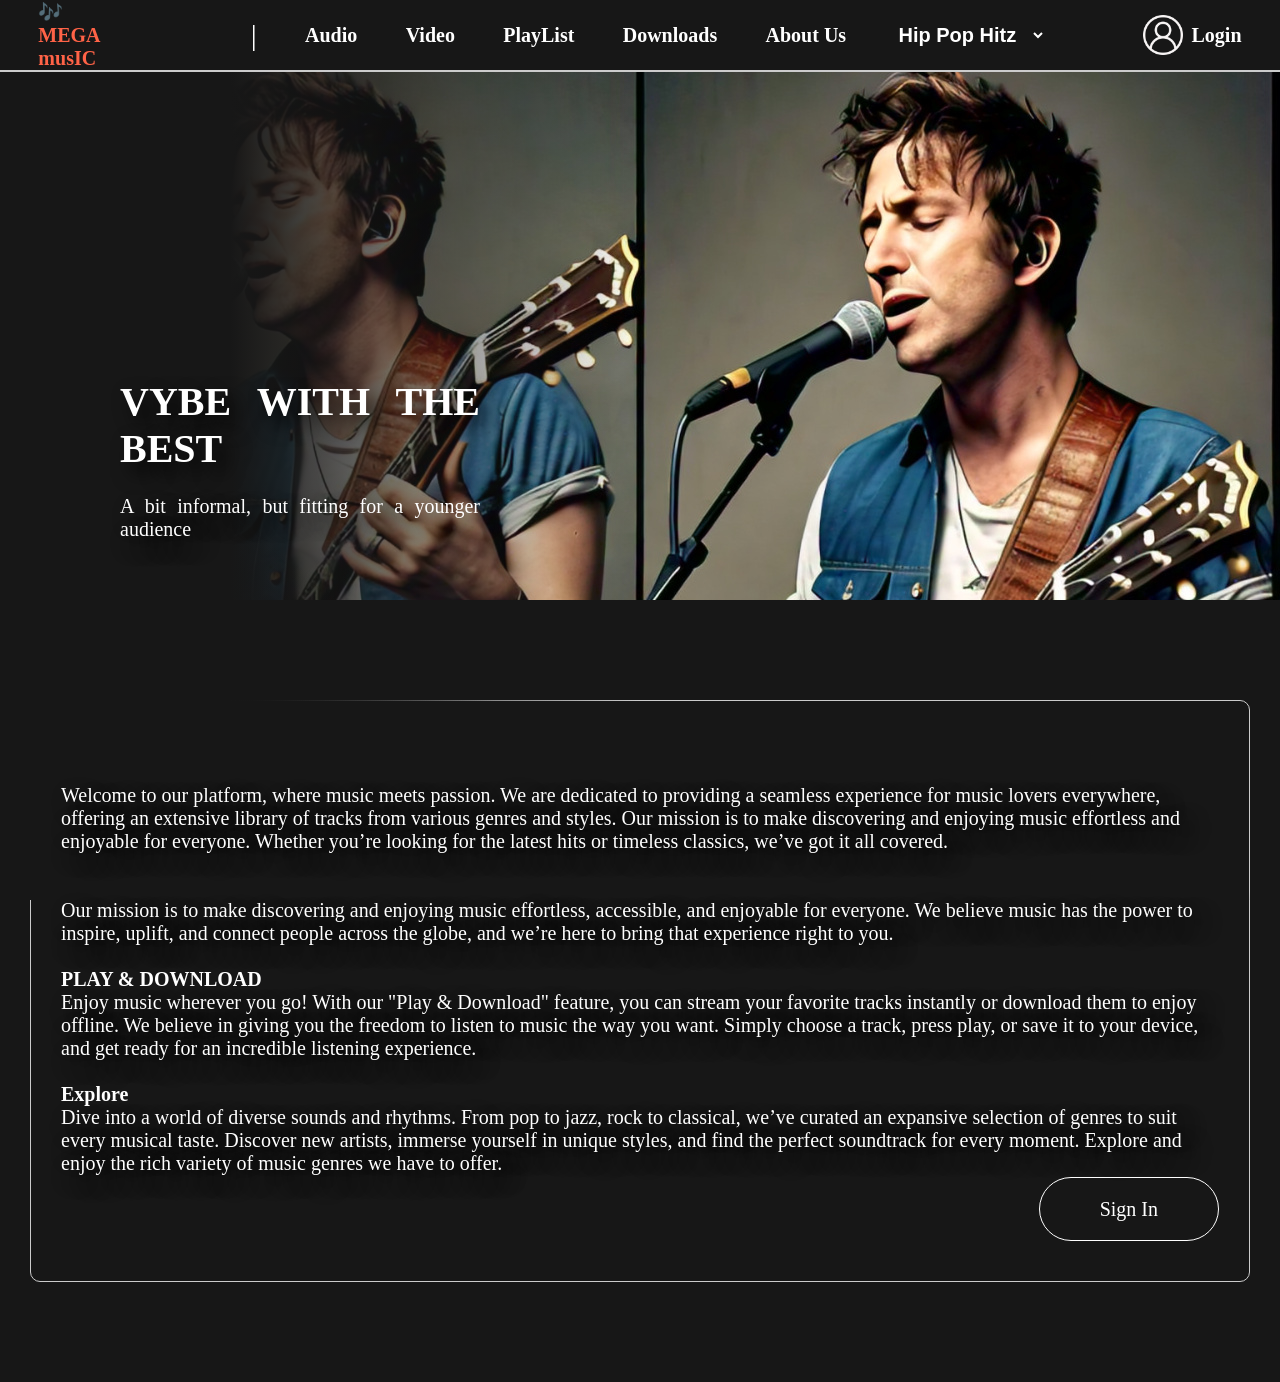
<file: index.html>
<!DOCTYPE html>
<html lang="en">
<head>
    <meta charset="UTF-8">
    <meta name="viewport" content="width=device-width, initial-scale=1.0">
    <title>HOME</title>
    <link rel="stylesheet" href="index.css">
</head>
<body>
    <header>
        <div class="headerLinks">
            <a class="logo">🎶 MEGA musIC</a>
            <small>|</small>
            <a href="audioPage/audio.html" target="_blank">Audio</a>
            <a href="videoPage/video.html" target="_blank">Video</a>
            <a href="playlist/playlist.html" target="_blank">PlayList</a>
            <a href="downloadPage/download.html" target="_blank">Downloads</a>
            <a href="aboutUs/about.html" target="_blank">About Us</a>
            <select class="select" title="genre">
                <option value="Hip">Hip Pop Hitz</option>
                <option value="Hitz">Ghana songs</option>
                <option value="Hillsong">Hillsongs</option>
                <option value="DanceHall">DanceHall</option>
                <option value="DanceHall">Instrumentals</option>
            </select>
            <a href=""></a>
            <img src="img/user.png" alt="">
            <a href="signIn/signIn.html" target="_blank">Login</a>
        </div>
        <div class="headerSection">
            <div class="over"></div>
            <div class="overlay"></div>
            <div class="headerText">
                <h1>VYBE WITH THE BEST</h1><br>
                <p>A bit informal, but fitting for a younger audience</p>
            </div>
        </div>
    </header>
    <main>
        <div class="main-section">
            <b>ABOUT MEGA MUSIC</b>
            <P>
                Welcome to our platform, where music meets passion. 
                We are dedicated to providing a seamless experience for music lovers everywhere, 
                offering an extensive library of tracks from various genres and styles. 
                Our mission is to make discovering and enjoying music effortless and enjoyable for everyone. 
                Whether you’re looking for the latest hits or timeless classics, we’ve got it all covered. 
            </P><br>
    
                <b>OUR MISSION</b>
                <p>
                    Our mission is to make discovering and enjoying music effortless,
                   accessible, and enjoyable for everyone. We believe music has the power to inspire, uplift, 
                      and connect people across the globe, 
                    and we’re here to bring that experience right to you.
                </p><br>
    
                <b>PLAY & DOWNLOAD</b>
                <p>
                    Enjoy music wherever you go! With our "Play & Download" feature, 
                    you can stream your favorite tracks instantly or download them to enjoy offline. 
                    We believe in giving you the freedom to listen to music the way you want. Simply choose a track, press play, 
                    or save it to your device, 
                    and get ready for an incredible listening experience.
                </p><br>
    
                <b>Explore</b>
                <p>
                    Dive into a world of diverse sounds and rhythms. From pop to jazz, 
                    rock to classical, we’ve curated an expansive selection of genres to suit every musical taste.
                     Discover new artists, immerse yourself in unique styles, and find the perfect soundtrack for every moment. 
                    Explore and enjoy the rich variety of music genres we have to offer.
                </p><br>
                <div class="signIn">
                    <a href="SignIn/SignIn.html">Sign In</a>
                </div><br>

        </div>
    </main>
</body>
</html>
</file>
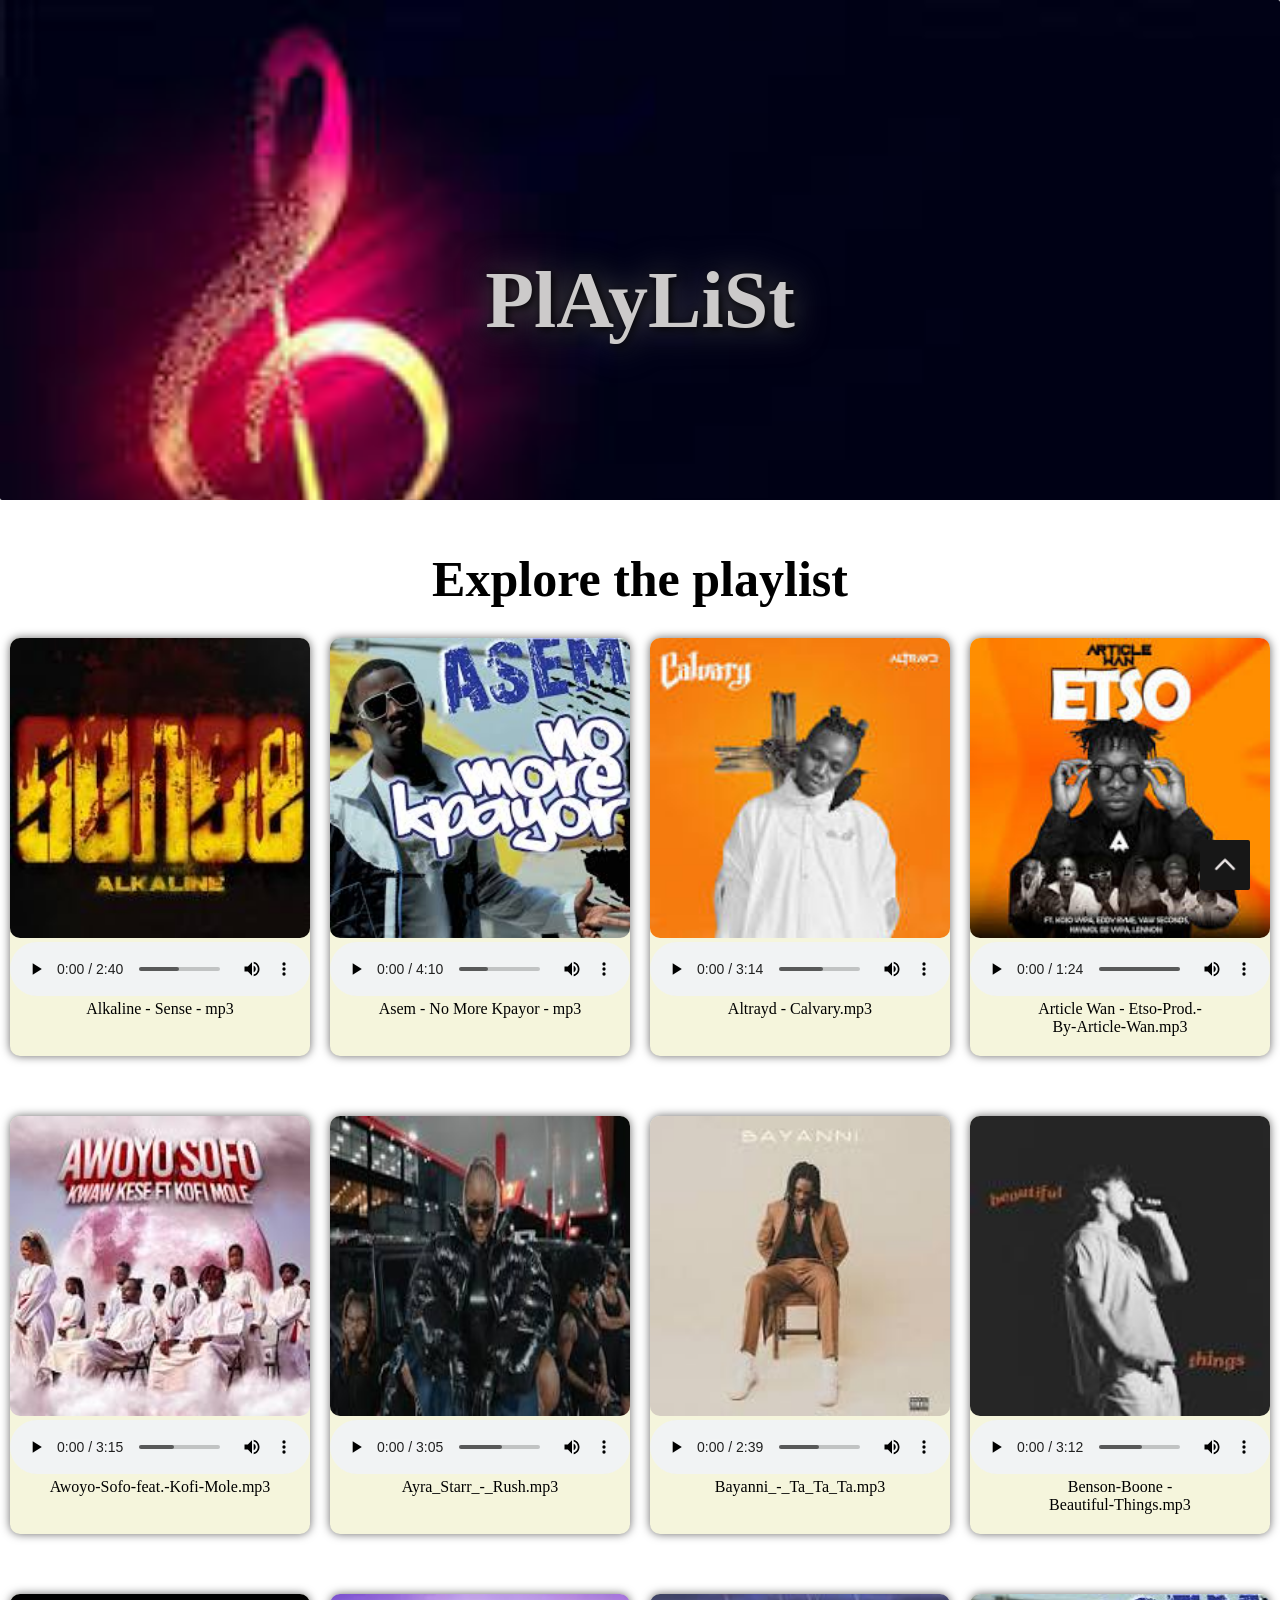
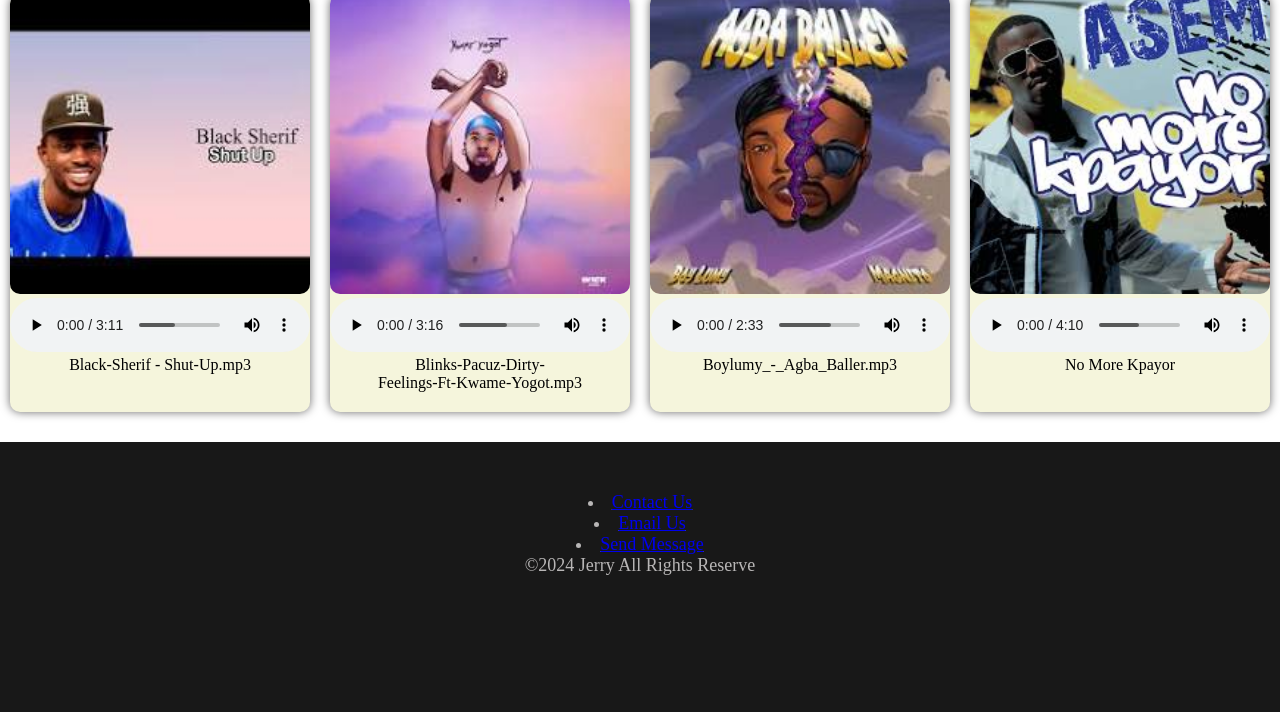
<file: playlist/playlist.html>
<!DOCTYPE html>
<html lang="en">
<head>
    <meta charset="UTF-8">
    <meta name="viewport" content="width=device-width, initial-scale=1.0">
    <title>Playlist</title>
    <link rel="stylesheet" href="playlist.css">
</head>
<body>
    <header>
        <div class="head" id="top">
            <h1>PlAyLiSt</h1>
            <video src="../img/gif_img.mp4" autoplay loop></video>
            <video src="../img/gif_rock.mp4" autoplay loop></video>
        </div>
    </header>

    <main>
    <h2>Explore the playlist</h2>
    <div class="songs">
        <div class="song">
            <img src="../img/Alkaline-sense.jpg" alt="audio image" width="300px" height="300px"><br>
            <audio src="../audio/Alkaline-Sense_www.ghnation.net_.mp3" type="audio/mp3" controls loop>
            </audio>
            <p>Alkaline - Sense - mp3 </p>
        </div>

        <div class="song">
            <img src="../img/No_more_kpayor.jpg" alt="audio image" width="300px" height="300px"><br>
            <audio src="../audio/asem_no-more-kpayor.mp3" type="audio/mp3" controls>
            </audio>
            <p>Asem - No More Kpayor - mp3</p>
        </div>

        <div class="song">
            <img src="../img/Altrayd_calvary.jpg" alt="audio image" width="300px" height="300px"><br>
            <audio src="../audio/Altrayd-Calvary-(Celebnob.com).mp3" type="audio/mp3" controls>
            </audio>
            <p>Altrayd - Calvary.mp3</p>
        </div>

        <div class="song">
            <img src="../img/Article Wan_Etso.jpg" alt="audio image" width="300px" height="300px"><br>
            <audio src="../audio/Article-Wan-–-Etso-Prod.-By-Article-Wan-www.hitxgh.com_.mp3" type="audio/mp3" controls>
            </audio>
            <p>Article Wan - Etso-Prod.- <br> By-Article-Wan.mp3</p>
        </div>

        <div class="song">
            <img src="../img/Kofi-mole_sofo.jpg" alt="audio image" width="300px" height="300px"><br>
            <audio src="../audio/Awoyo-Sofo-feat.-Kofi-Mole_AaceHypez.net_.mp3" type="audio/mp3" controls>
            </audio>
            <p>Awoyo-Sofo-feat.-Kofi-Mole.mp3</p>
        </div>

        <div class="song">
            <img src="../img/Ayra_starr_rush.jpg" alt="audio image" width="300px" height="300px"><br>
            <audio src="../audio/Ayra_Starr_-_Rush_(Celebnob.com_Music).mp3" type="audio/mp3" controls>
            </audio>
            <p>Ayra_Starr_-_Rush.mp3</p>
        </div>

        <div class="song">
            <img src="../img/Bayanni_Ta_ta.jpg" alt="audio image" width="300px" height="300px"><br>
            <audio src="../audio/Bayanni_-_Ta_Ta_Ta.mp3" type="audio/mp3" controls>
            </audio>
            <p>Bayanni_-_Ta_Ta_Ta.mp3</p>
        </div>

        <div class="song">
            <img src="../img/Bensone_Bone.jpg" alt="audio image" width="300px" height="300px"><br>
            <audio src="../audio/Benson-Boone-Beautiful-Things-(CeeNaija.com).mp3" type="audio/mp3" controls>
            </audio>
            <p>Benson-Boone - <br>Beautiful-Things.mp3</p>
        </div>

        <div class="song">
            <img src="../img/black_shutUp.jpg" alt="audio image" width="300px" height="300px"><br>
            <audio src="../audio/Black-Sherif-Shut-Up-www.crateshub.com.mp3" type="audio/mp3" controls>
            </audio>
            <p>Black-Sherif - Shut-Up.mp3</p>
        </div>
        
        <div class="song">
            <img src="../img/Feelings_Kwame_Yogot.jpg" alt="audio image" width="300px" height="300px"><br>
            <audio src="../audio/Blinks-Pacuz-Dirty-Feelings-Ft-Kwame-Yogotwww.hitxgh.com_.mp3" type="audio/mp3" controls>
            </audio>
            <p>Blinks-Pacuz-Dirty- <br>Feelings-Ft-Kwame-Yogot.mp3</p>
        </div>

        <div class="song">
            <img src="../img/Agba_Baller.jpg" alt="audio image" width="300px" height="300px"><br>
            <audio src="../audio/Boylumy_-_Agba_Baller.mp3" type="audio/mp3" controls>
            </audio>
            <p>Boylumy_-_Agba_Baller.mp3</p>
        </div>

        <div class="song">
            <img src="../img/No_more_kpayor.jpg" alt="audio image" width="300px" height="300px"><br>
            <audio src="../audio/asem_no-more-kpayor.mp3" type="audio/mp3" controls>
            </audio>
            <p>No More Kpayor</p>
        </div>
    </div>
    <nav>
        <a href="#top" title="top">
            <div class="go-top">
                <img src="../img/arrowhead-up.png" alt="">
            </div>
        </a>

</nav>
</main>
    <footer>
        <div class="footerSection">
            <u>
                <li><a href="tel:+233544684595">Contact Us</a></li>
                <li><a href="mailto:jdeku573@gmail.com">Email Us</a></li>
                <li><a href="sms:+233544684595?body=hello">Send Message</a></li>    
            </u>
            <p> &copy;2024 Jerry <span>  All Rights Reserve</span></p> 
        </div>
    </footer>
</body>
</html>
</file>
<file: index.css>
*{
    margin: 0;
    padding: 0;
    box-sizing: border-box;
    -webkit-user-drag: none;
}

body{
    width: 100%;
    font-family: times New Roman;
    font-size: 20px;
    background-color: #171717;
}

.headerLinks{
    display: flex;
    position: fixed;
    flex-wrap: wrap;
    justify-content:space-evenly;
    width: 100%;
    gap: 10px;
    background-color: #171717;
    align-items: center;
    border-bottom: 2px solid #ccc;
    z-index: 3;
}
small{
    font-size: 30px;
    color: white;
}
.headerLinks a.logo{
    display: inline;
    color: tomato;
    width: 5vw;
    margin-right: 100px;
}

.headerLinks a{
    display: flex;
    flex-wrap: wrap;
    font-size: 20px;
    font-weight: bold;
    font-family: times New Roman;
    color: white;
    text-decoration: none;
    &:hover{
        color: tomato;
    }
}
.headerLinks img{
    width:40px;
    margin-right: -40px;
}
.select{
    background-color: transparent;
    border: none;
    color: white;
    font-size: 20px;
    font-weight: bold;
    outline: none;
}
.select option{
    position: relative;
    background-color: white;
    color: black;
    font-size: 20px;
    font-weight: bold;
    font-weight:times New Roman;
}
.headerSection{
    background: url('img/nice-img.jpeg');
    background-repeat:no-repeat;
    background-clip: border-box;
    background-size: cover;
    width: 100%;
    height: 600px;
    -webkit-user-select: none;
    user-select: none;
}
.over{
    position: absolute;
    top: 0;
    left: 0;
    width: 100%;
    height: 100%;
    z-index: 1;
    background: linear-gradient(to left,transparent 50%, #171717 82%);
}
.overlay{
    position: absolute;
    top: 0;
    left: 0;
    width: 100%;
    height: 100%;
    z-index: 1;
    background: radial-gradient(ellipse farthest-corner at right top , transparent 70%, #171717 80% );
}
.headerText{
    position: absolute;
    font-size: 5vw, 16px;
    color:white;
    justify-content: center;
    text-align:justify;
    top: 28vw;
    width: 400px;
    height: 400px;
    padding: 20px;
    margin-left: 100px;
    z-index: 2;
}
h1, p{
    position: relative;
    text-shadow: 10px 10px 20px black;
    outline-color:black;
    z-index: 2;
}

main .main-section{
    font-family: Calibri;
    font-size: 20px;
    color: white;
    margin: 100px 30px;
    padding: 60px 30px;
    justify-content: center;
    text-align: start;
    border: 1px solid #ccc;
    border-radius: 10px;
}

main .main-section .signIn{
    float: right;
}
main .main-section a{
    padding: 20px 60px;
    background-color: transparent;
    text-decoration: none;
    color: white;
    border: 1px solid white;
    border-radius: 50px;
    bottom: 20px;
    margin-bottom: 10px;
    transition: all 0.3s;
    right: 0;
    &:hover{
        background-color:tomato;
    }
}
</file>
<file: playlist/playlist.css>
*{
    margin: 0;
    padding: 0;
    box-sizing: border-box;
    user-select: none;
    -webkit-user-select: none;
    -webkit-user-drag: none;
    scroll-behavior: auto;
}
body{
}
.head{
    display: inline-flex;
    width: 100%;
    height: 500px;
    align-items: center;
    color: white;
    border-radius: 0px 2px;    
    justify-content: space-evenly;
    background-image: url('../img/music_bg2.jpg');
    background-repeat: no-repeat;
    background-size: cover;
}
.head video{
    display:flex;
    position: absolute;
    border-radius: 50%;
    width: 300px;
    right: 150px;
    height:fit-content;
}
.head h1{
    font-size: 80px;
    font-family:Jokerman;
    color: rgb(204, 202, 202);
    font-weight: bolder;
    margin-bottom: -100px;
    text-shadow: 2px 2px 10px black;
    outline-width: 1px solid rgb(88, 88, 88);
    filter:drop-shadow(0 0 1rem rgb(65, 64, 64));
    &:hover{
        filter: drop-shadow(0 0 1em gray);
    }
    &:hover{
        filter: drop-shadow();
    }
}
h2{
    font-size: 50px;
    font-family: Times New Roman, Times, serif;
    text-align: center;
    margin-top: 50px;
    font-weight: bold;
}
.songs{
    display:flex;
    flex-wrap: wrap;
    width: 100%;
    justify-content: space-evenly;
}
 .song{
    background-color: beige;
    margin: 30px 10px;
    padding: 0 0 20px;
    border-radius: 10px;
    box-shadow: 0 0 10px rgb(107, 106, 106);
    text-align: center;
    font-family: impact;
    transition: transform 0.3s;
    &:hover{
        transform: scale(1.05);
    }
}
img{
    border-radius: 10px;
}
.go-top{
    position: fixed;
    background-color: #171717;
    width: 50px;
    height: 50px;
    justify-content: center;
    align-items: center;
    right: 30px;
    bottom: 10px;
    border-radius: 2px;
    transition:transform 0.2s;
    &:hover{
        transform: scale(1.05);
        background-color: tomato;
    }
}
.go-top img{
    width: 30px;
    margin: 10px;
}

footer{
    width: 100%;
    height: 30vh;
    background-color: rgb(24, 24, 24);
    justify-content: center;
}
.footerSection{
    text-align: center;
    align-items: center;
    justify-content: center;
    font-size: 18px;
    padding: 50px;
    color: rgb(184, 182, 182);
    & p{
        bottom: 0;
    }
}

main{
  
}
</file>
